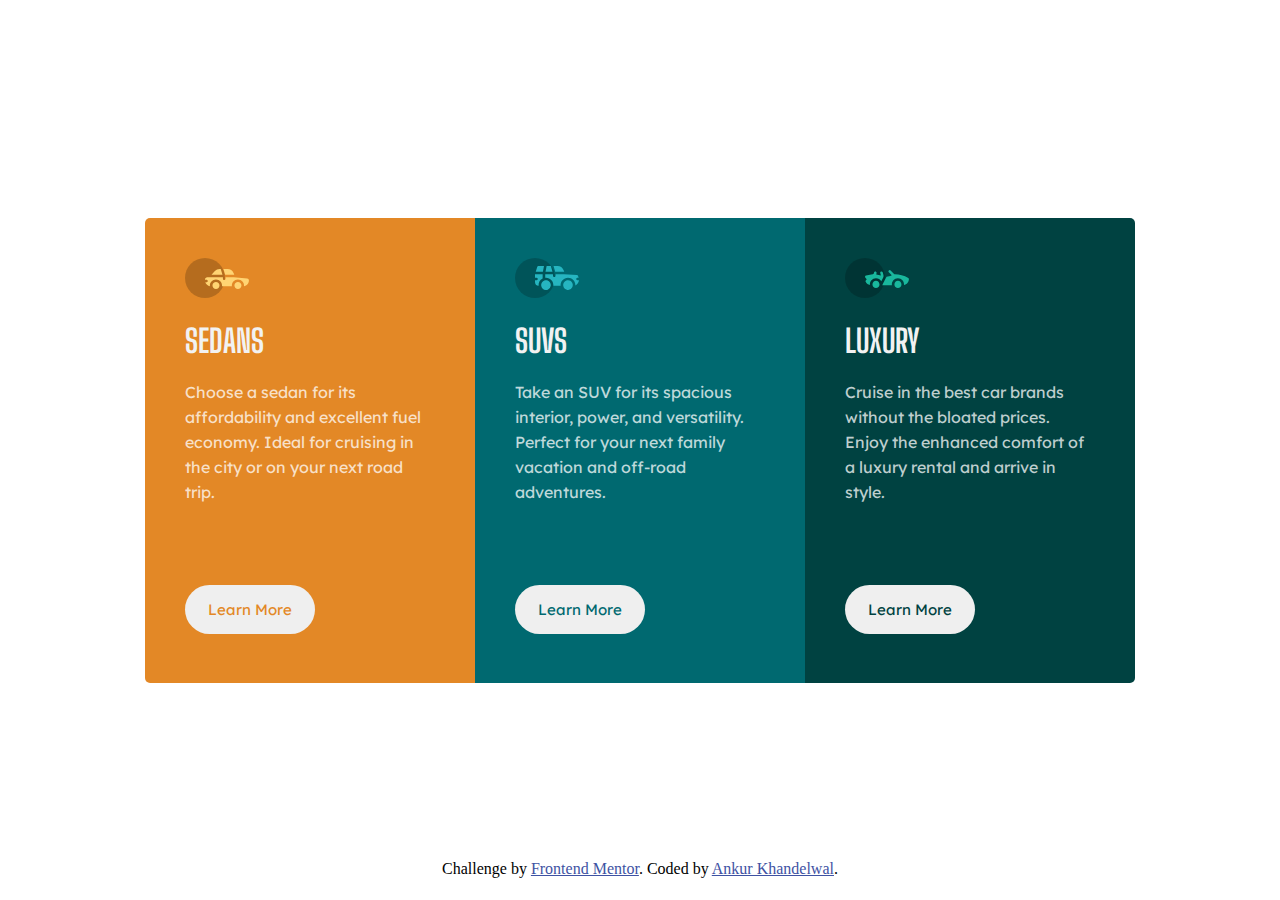
<file: 3-column-preview-card-component-main/index.html>
<!DOCTYPE html>
<html lang="en">
<head>
  <meta charset="UTF-8">
  <meta name="viewport" content="width=device-width, initial-scale=1.0"> <!-- displays site properly based on user's device -->

  <link rel="icon" type="image/png" sizes="32x32" href="./images/favicon-32x32.png">
  
  <title>Frontend Mentor | 3-column preview card component</title>
  <link rel="preconnect" href="https://fonts.gstatic.com">
  <link href="https://fonts.googleapis.com/css2?family=Big+Shoulders+Display:wght@700&family=Lexend+Deca&display=swap" rel="stylesheet">
  <link rel="stylesheet" href="style.css">
</head>

<body>
  <div class="container main">
    <div class="card sedans">
      <img src="images/icon-sedans.svg" alt="SEDANS">
      <h1>SEDANS</h1>
      <p>Choose a sedan for its affordability and excellent fuel economy. Ideal for cruising in the city or on your next road trip.</p>
      <button class="b-Sedans">Learn More</button>
    </div>
    <div class="card suvs">
      <img src="images/icon-suvs.svg" alt="SUVS">
      <h1>SUVS</h1>
      <p>Take an SUV for its spacious interior, power, and versatility. Perfect for your next family vacation and off-road adventures.</p>
      <button class="b-Suvs">Learn More</button>
    </div>
    <div class="card luxury">
      <img src="images/icon-luxury.svg" alt="LUXURY">
      <h1>LUXURY</h1>
      <p>Cruise in the best car brands without the bloated prices. Enjoy the enhanced comfort of a luxury rental and arrive in style.</p>
      <button class="b-Luxury">Learn More</button>
    </div>
  </div>

  
  <div class="attribution">
    Challenge by <a href="https://www.frontendmentor.io?ref=challenge" target="_blank">Frontend Mentor</a>. 
    Coded by <a href="https://www.linkedin.com/in/ankur-k-918446139/" target="_blank">Ankur Khandelwal</a>.
  </div>
</body>
</html>

  <!-- Sedans
  Choose a sedan for its affordability and excellent fuel economy. Ideal for cruising in the city 
  or on your next road trip.

  SUVs
  Take an SUV for its spacious interior, power, and versatility. Perfect for your next family vacation 
  and off-road adventures.

  Luxury
  Cruise in the best car brands without the bloated prices. Enjoy the enhanced comfort of a luxury 
  rental and arrive in style. -->
</file>
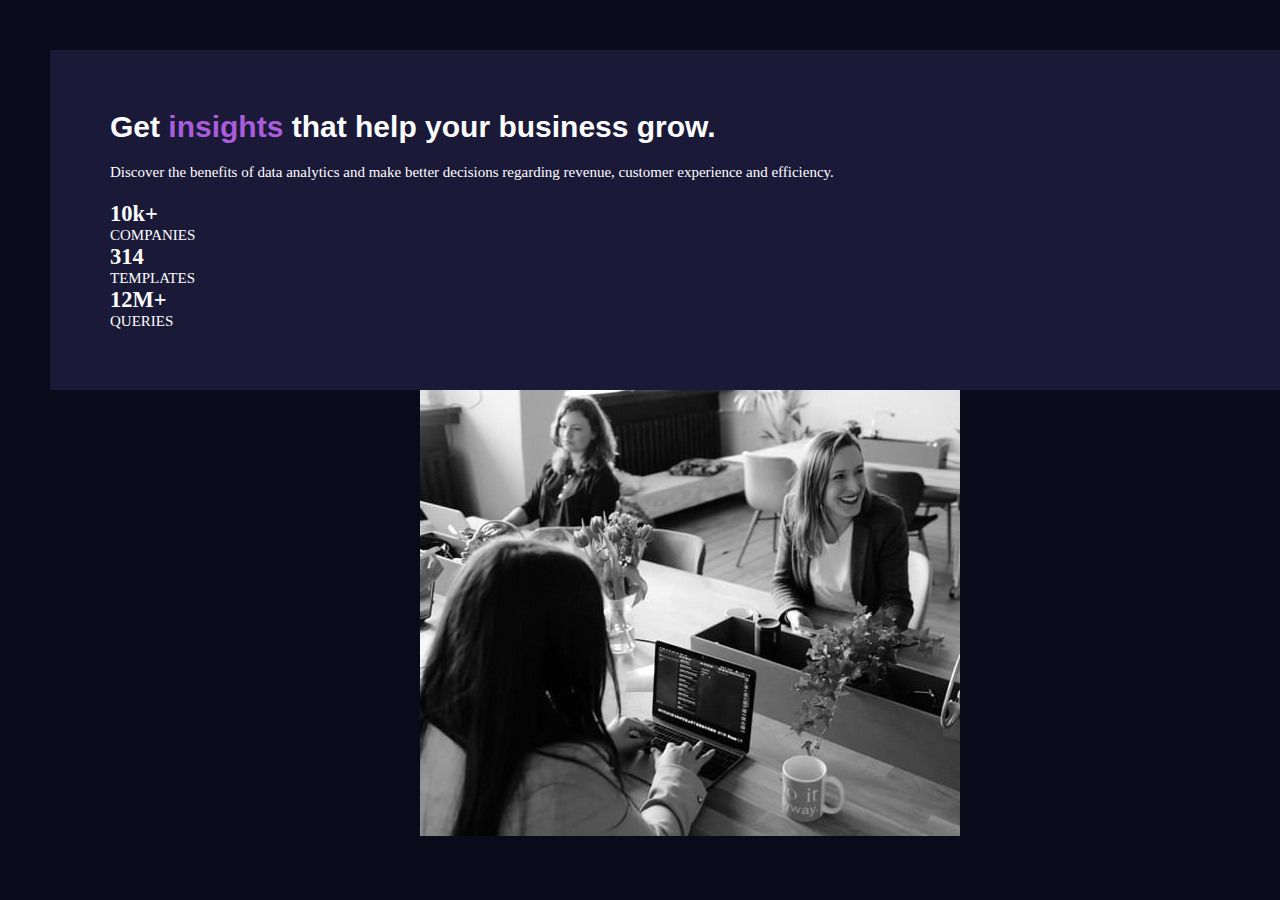
<file: stats-preview-card-component-main/index.html>
<!DOCTYPE html>
<html lang="en">
<head>
  <meta charset="UTF-8">
  <meta http-equiv="X-UA-Compatible" content="IE=edge">
  <meta name="viewport" content="width=device-width, initial-scale=1.0">
  <title>Preview Card</title>
  <link href="https://cdn.jsdelivr.net/npm/bootstrap@5.0.0-beta3/dist/css/bootstrap.min.css" rel="stylesheet" integrity="sha384-eOJMYsd53ii+scO/bJGFsiCZc+5NDVN2yr8+0RDqr0Ql0h+rP48ckxlpbzKgwra6" crossorigin="anonymous">

  <link rel="stylesheet" href="style.css">
</head>
<body>
  <div class="container main">
    <div class="row">
      <div class="left col-md">
        <h1 class="heading">Get <span id="insights">insights</span> that help your business grow.</h1>
        <p class="description">Discover the benefits of data analytics and make better decisions regarding revenue, customer experience and efficiency.</p>
        <div class="container sub">
          <div class="row">
            <div class="col-md">
              <h2>10k+</h2>
              <p>COMPANIES</p>
            </div>
            <div class="col-md">
              <h2>314</h2>
              <p>TEMPLATES</p>
            </div>
            <div class="col-md">
              <h2>12M+</h2>
              <p>QUERIES</p>
            </div>
          </div>
        </div>
        
      </div>
      <div class="right col-md">
        <img src="images/image-header-desktop.jpg" alt="meetingImg">
        <div class="overlay"></div>
      </div>
    </div>
  </div>
  <script src="https://cdn.jsdelivr.net/npm/bootstrap@5.0.0-beta3/dist/js/bootstrap.bundle.min.js" integrity="sha384-JEW9xMcG8R+pH31jmWH6WWP0WintQrMb4s7ZOdauHnUtxwoG2vI5DkLtS3qm9Ekf" crossorigin="anonymous"></script>
</body>
</html>
</file>
<file: 3-column-preview-card-component-main/style.css>
*{
    margin: 0;
    padding: 0;
}

body,.main{
    display: flex;
    justify-content: center;
    align-items: center;
}

.main{
    padding: 50px;
}
body{
    flex-direction: column;
    min-height: 100vh;
    width: 100%;
    position: relative;
}

.card{
    width: 250px;
    height: 400px;
    padding: 40px 40px 25px 40px;
}

img{
    padding-bottom: 20px;
}

h1{
    color: hsl(0, 0%, 95%);
    font-family: 'Big Shoulders Display', cursive;
}

p{
    color: hsla(0, 0%, 100%, 0.75);
    font-family: 'Lexend Deca', sans-serif;
    line-height: 25px;
    padding-top: 20px;
    padding-bottom: 80px;
}
.sedans{
    background-color: hsl(31, 77%, 52%);
    border-radius: 5px 0 0 5px;
}

.suvs{
    background-color: hsl(184, 100%, 22%);
}

.luxury{
    background-color: hsl(179, 100%, 13%);
    border-radius: 0 5px 5px 0;
}

button{
    border: none;
    padding: 15px;
    border-radius: 1000px;
    width: 130px;
    font-size: 15px;
    font-family: 'Lexend Deca', sans-serif;
}

.b-Sedans{
    color: hsl(31, 77%, 52%);
}

.b-Suvs{
    color: hsl(184, 100%, 22%);
}

.b-Luxury{
    color: hsl(179, 100%, 13%);
}

/* .attribution { 
    font-size: 15px; 
    text-align: center; 
    bottom: 0;
    padding: 20px;
    position: relative;
} */

.attribution{
    position: absolute;
    bottom: 0;
    width: 100%;
    height: 2.5rem;
    text-align: center;
}

.attribution a { color: hsl(228, 45%, 44%); }

@media screen and (max-width:900px) {
    .main{
        flex-direction: column;
    }

    .sedans{
        border-radius: 10px 10px 0 0;
    }

    .luxury{
        border-radius: 0 0 10px 10px;
    }

    .card{
        width: 50%;
    }
}
</file>
<file: stats-preview-card-component-main/style.css>
*{
    margin: 0;
    padding: 0;
}

body{
    background-color:  hsl(233, 47%, 7%);
    color: white;
    font-size: 15px;
    text-align: center;
}

.main{
    width:100%;
    height:100%;
    margin: auto;
    padding: 50px;
    border-radius: 2%;
}

.sub{
    padding: 0;
}

.left{
    background-color:  hsl(244, 38%, 16%);
    text-align: left;
    padding: 50px;
}

.right{
    /* background-image: url(images/image-header-desktop.jpg);
    background-repeat: no-repeat; */
    object-fit: scale-down;
    padding: 0;
}

.heading,.description,.sub{
    padding: 10px;
}

.heading{
    font-family: 'Inter', sans-serif;
    font-weight: 700;
}

#insights{
    color: hsl(277, 64%, 61%);
}


/* @media only screen and (max-width: 600px){
    .container{
        flex-direction: column-reverse;
    }
} */
</file>
